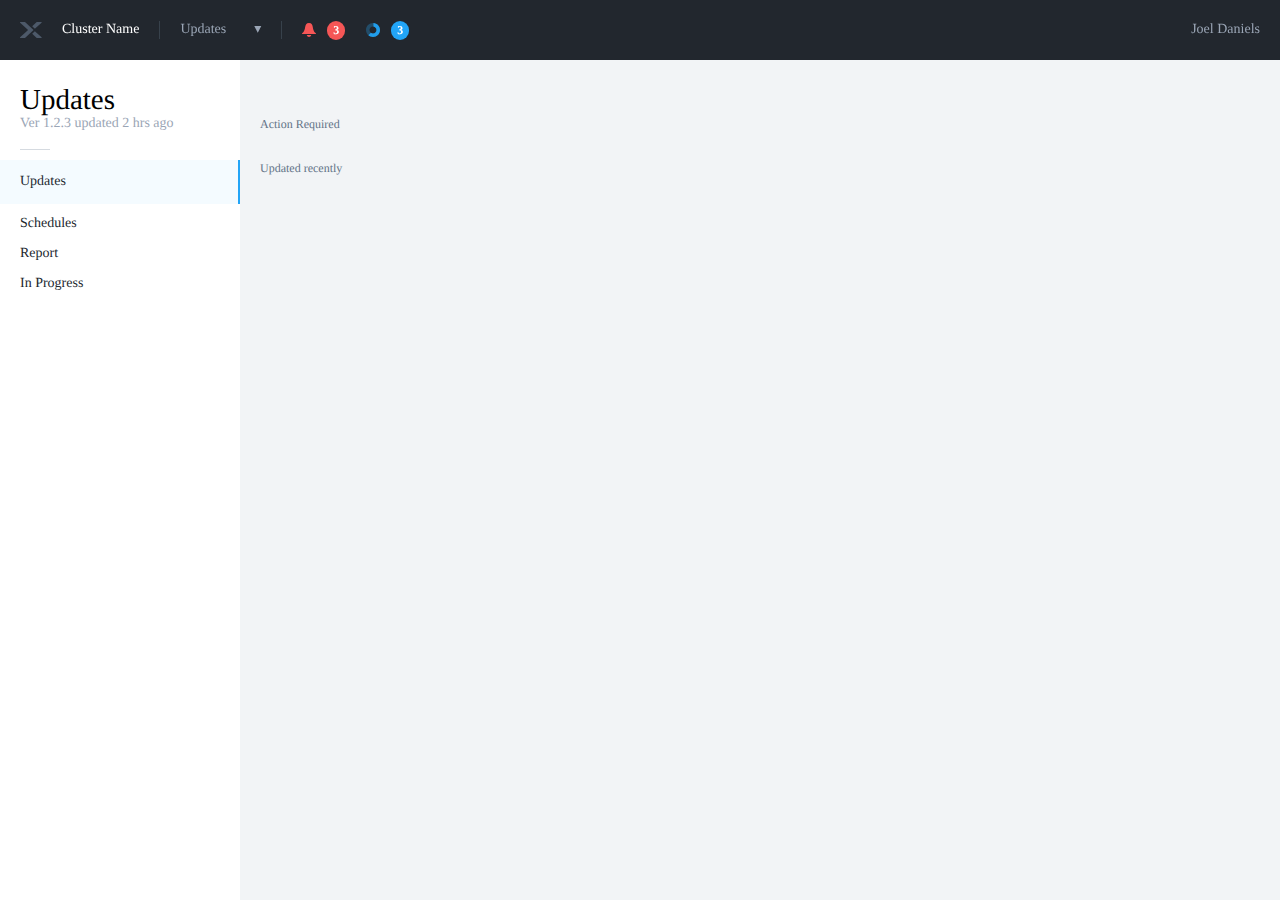
<file: index.html>
<!DOCTYPE html>
<html lang="en">
<head>
  <meta charset="UTF-8">
  <meta name="viewport" content="width=device-width, initial-scale=1.0">
  <meta http-equiv="X-UA-Compatible" content="ie=edge">
  <link rel="stylesheet" href="https://john00123.github.io/ntnx-tile/font/font.css" type="text/css" charset="utf-8"/>
  <link rel="stylesheet" href="css/style.css">
  <title>Image Upload Flow</title>
</head>
<body>
<header>

  <div class='left'>
    <svg viewBox="0 0 22 16" version="1.1" xmlns="http://www.w3.org/2000/svg" xmlns:xlink="http://www.w3.org/1999/xlink" class="logo">
      <path d="M4.99257281,15.9015351 C4.92949886,15.9623628 4.84534021,16 4.75289183,16 L0.354655764,16 C0.158766122,16 0,15.8321534 0,15.625339 C0,15.5221219 0.0396464777,15.4285993 0.103801687,15.3611185 L7.81107695,8.28609005 C7.88838758,8.21746873 7.93740504,8.11463181 7.93740504,7.99962933 C7.93740504,7.89089972 7.89343349,7.79319513 7.82351152,7.72495399 L0.12560725,0.660000166 C0.0486570408,0.591378854 0,0.489112188 0,0.374489884 C0,0.167865599 0.158766122,1.90086739e-05 0.354655764,1.90086739e-05 L4.75289183,1.90086739e-05 C4.84570063,1.90086739e-05 4.93021971,0.0374660962 4.99329365,0.0988641129 L13.2905806,7.71716044 C13.3657287,7.78559166 13.4131242,7.88652772 13.4131242,7.99962933 C13.4131242,8.11292103 13.3655485,8.21461743 13.2900399,8.28342883 L4.99257281,15.9015351 Z M16.7182889,15.8922969 L12.4510664,11.9744191 C12.3733954,11.9052275 12.3243779,11.8025807 12.3243779,11.6873881 C12.3243779,11.590634 12.3593389,11.5024337 12.4164659,11.4359033 L14.6127005,9.41946322 C14.6775766,9.34437896 14.7712864,9.29704736 14.8754485,9.29704736 C14.9734835,9.29704736 15.0619672,9.33886644 15.1263026,9.40615715 L21.574622,15.3275492 C21.6595015,15.3959804 21.7142857,15.5039496 21.7142857,15.6254151 C21.7142857,15.8320394 21.5555196,15.9998859 21.35963,15.9998859 L16.9669804,15.9998859 C16.870207,15.9998859 16.7822639,15.9588272 16.7182889,15.8922969 Z M16.7182889,0.107399008 C16.7822639,0.0410587356 16.870207,0 16.9669804,0 L21.35963,0 C21.5555196,0 21.7142857,0.16784659 21.7142857,0.374470876 C21.7142857,0.495936302 21.6595015,0.603715483 21.574622,0.672146709 L15.1263026,6.59353871 C15.0619672,6.66101951 14.9734835,6.70283859 14.8754485,6.70283859 C14.7712864,6.70283859 14.6775766,6.65569708 14.6127005,6.58042273 L12.4164659,4.5639826 C12.3593389,4.49745224 12.3243779,4.409252 12.3243779,4.31249785 C12.3243779,4.19749537 12.3733954,4.09465844 12.4510664,4.02565696 L16.7182889,0.107399008 Z"></path>
    </svg>

    <h3> Cluster Name </h3>
    <h4> Updates &nbsp;&nbsp;&nbsp;&nbsp;&nbsp;&nbsp;&nbsp;▾</h4>

    <div class="icon bell"></div>
    <div class="icon task"></div>

  </div>
  <div class="status">

    <h6> Joel Daniels</h6>

  </div>

</header>
<article>
  <aside>
    <h1>Updates</h1>
    <span> Ver 1.2.3 updated 2 hrs ago</span>

    <div class="small-sep"></div>
    <a href='./index.html' class='active'> Updates </a>
    <p> Schedules</p>
    <p> Report</p>
    <a href='./progress.html'> In Progress </a>
    </div>
  </aside>

  <div class='container'>

    <div class='button-group'></div>

    <h4 data-type='section-title'>Action Required<data class='selected-text'></data></h4>
    <div class='section' data-type='available'>

    </div>
    <h4 data-type='section-title'>Updated recently </h4>
    <div class='section' data-type='updated'>

    </div>
  </div>

</article>
<script src="https://code.jquery.com/jquery-3.2.1.min.js"   integrity="sha256-hwg4gsxgFZhOsEEamdOYGBf13FyQuiTwlAQgxVSNgt4="   crossorigin="anonymous"></script>
<script src="js/cards.js" charset="utf-8"></script>
<script src="js/popup.js" charset="utf-8"></script>
<script src="js/script.js" charset="utf-8"></script>

</body>
</html>
</file>
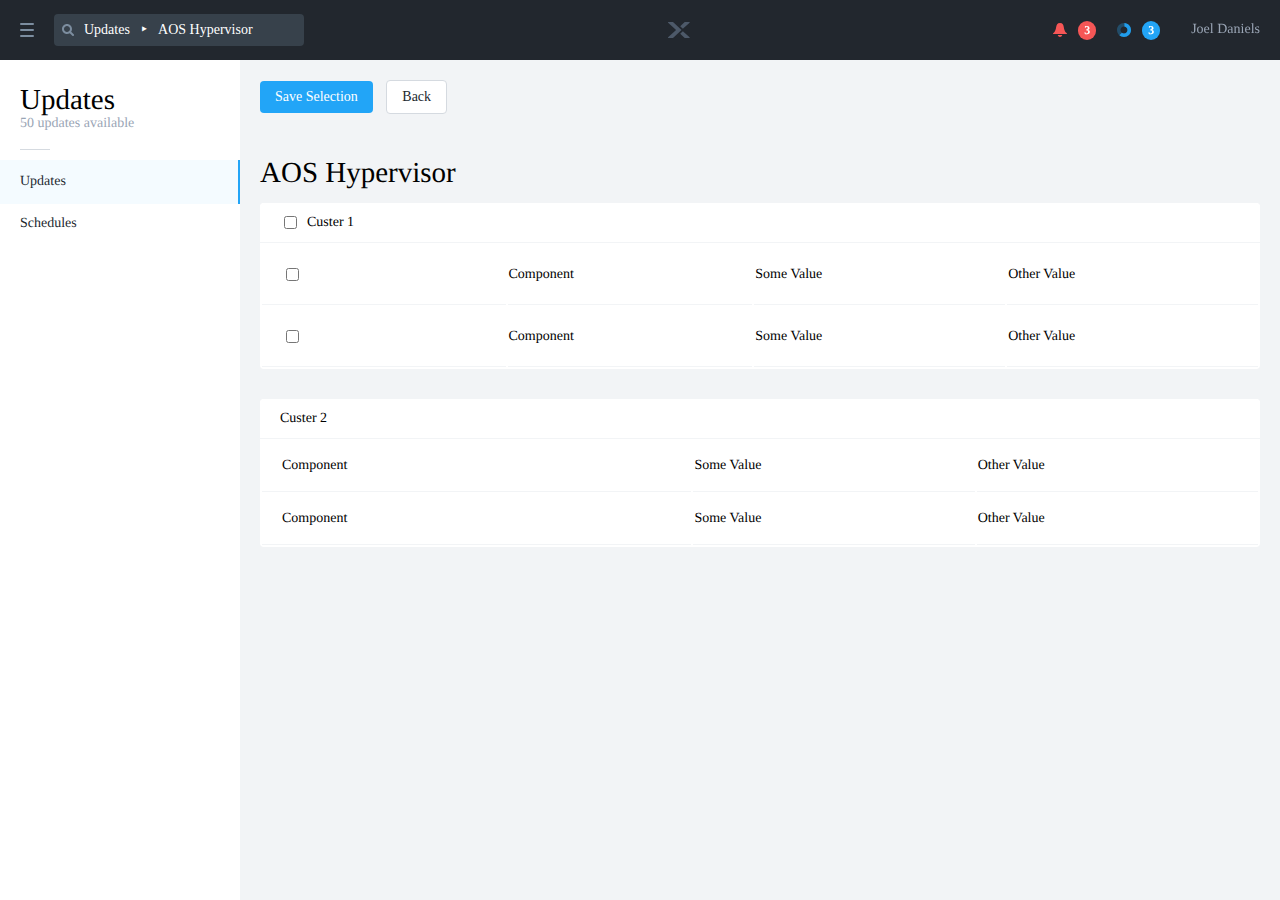
<file: detail.html>
<!DOCTYPE html>
<html lang="en">
<head>
  <meta charset="UTF-8">
  <meta name="viewport" content="width=device-width, initial-scale=1.0">
  <meta http-equiv="X-UA-Compatible" content="ie=edge">
  <link rel="stylesheet" href="https://john00123.github.io/ntnx-tile/font/font.css" type="text/css" charset="utf-8"/>
  <link rel="stylesheet" href="css/style.css">
  <title>Hypervisor Updates</title>
</head>
<body>
<header>
  <div class='searchnav'>
    <div class="hamburger-icon">
      <div class="icon-line"></div>
      <div class="icon-line"></div>
      <div class="icon-line"></div>
    </div>
    <input
    placeholder="Updates   ‣   AOS Hypervisor"
    class="search-bar"/>
  </div>

  <svg viewBox="0 0 22 16" version="1.1" xmlns="http://www.w3.org/2000/svg" xmlns:xlink="http://www.w3.org/1999/xlink" class="logo">
    <path d="M4.99257281,15.9015351 C4.92949886,15.9623628 4.84534021,16 4.75289183,16 L0.354655764,16 C0.158766122,16 0,15.8321534 0,15.625339 C0,15.5221219 0.0396464777,15.4285993 0.103801687,15.3611185 L7.81107695,8.28609005 C7.88838758,8.21746873 7.93740504,8.11463181 7.93740504,7.99962933 C7.93740504,7.89089972 7.89343349,7.79319513 7.82351152,7.72495399 L0.12560725,0.660000166 C0.0486570408,0.591378854 0,0.489112188 0,0.374489884 C0,0.167865599 0.158766122,1.90086739e-05 0.354655764,1.90086739e-05 L4.75289183,1.90086739e-05 C4.84570063,1.90086739e-05 4.93021971,0.0374660962 4.99329365,0.0988641129 L13.2905806,7.71716044 C13.3657287,7.78559166 13.4131242,7.88652772 13.4131242,7.99962933 C13.4131242,8.11292103 13.3655485,8.21461743 13.2900399,8.28342883 L4.99257281,15.9015351 Z M16.7182889,15.8922969 L12.4510664,11.9744191 C12.3733954,11.9052275 12.3243779,11.8025807 12.3243779,11.6873881 C12.3243779,11.590634 12.3593389,11.5024337 12.4164659,11.4359033 L14.6127005,9.41946322 C14.6775766,9.34437896 14.7712864,9.29704736 14.8754485,9.29704736 C14.9734835,9.29704736 15.0619672,9.33886644 15.1263026,9.40615715 L21.574622,15.3275492 C21.6595015,15.3959804 21.7142857,15.5039496 21.7142857,15.6254151 C21.7142857,15.8320394 21.5555196,15.9998859 21.35963,15.9998859 L16.9669804,15.9998859 C16.870207,15.9998859 16.7822639,15.9588272 16.7182889,15.8922969 Z M16.7182889,0.107399008 C16.7822639,0.0410587356 16.870207,0 16.9669804,0 L21.35963,0 C21.5555196,0 21.7142857,0.16784659 21.7142857,0.374470876 C21.7142857,0.495936302 21.6595015,0.603715483 21.574622,0.672146709 L15.1263026,6.59353871 C15.0619672,6.66101951 14.9734835,6.70283859 14.8754485,6.70283859 C14.7712864,6.70283859 14.6775766,6.65569708 14.6127005,6.58042273 L12.4164659,4.5639826 C12.3593389,4.49745224 12.3243779,4.409252 12.3243779,4.31249785 C12.3243779,4.19749537 12.3733954,4.09465844 12.4510664,4.02565696 L16.7182889,0.107399008 Z"></path>
  </svg>

  <div class="status">
    <div class="icon bell"></div>
    <div class="icon task"></div>
    <h6> Joel Daniels</h6>
  </div>

</header>
<article>
  <aside>
    <h1>Updates</h1>
    <span> 50 updates available </span>
    <div class="small-sep"></div>
    <p class='active'> Updates </p>
    <p> Schedules</p>

    </div>
  </aside>
  <div class='container fw'>
    <div class="btn-group">
      <button class='primary'>Save Selection</button>
      <button class='secondary'>Back</button>
    </div>

    <h1>AOS Hypervisor</h1>

    <div class='table-container'><table>
      <div class='card-header' style='justify-content:flex-start'><input type='checkbox'/><p>Custer 1</p></div>
      <tr>
        <td><input type='checkbox'/></td>
        <td>Component</td>
        <td>Some Value</td>
        <td>Other Value</td>
      </tr>

      <tr>
        <td><input type='checkbox'/></td>
        <td>Component</td>
        <td>Some Value</td>
        <td>Other Value</td>
      </tr>
    </table></div>


    <div class='table-container'><table>
      <div class='card-header'><p>Custer 2</p></div>
      <tr>
        <td>Component</td>
        <td>Some Value</td>
        <td>Other Value</td>
      </tr>
      <tr>
        <td>Component</td>
        <td>Some Value</td>
        <td>Other Value</td>
      </tr>
    </table></div>

  </div>

</article>
<script src="https://code.jquery.com/jquery-3.2.1.min.js"   integrity="sha256-hwg4gsxgFZhOsEEamdOYGBf13FyQuiTwlAQgxVSNgt4="   crossorigin="anonymous"></script>
<script src="js/cards.js" charset="utf-8"></script>
<script src="js/script.js" charset="utf-8"></script>

</body>
</html>
</file>
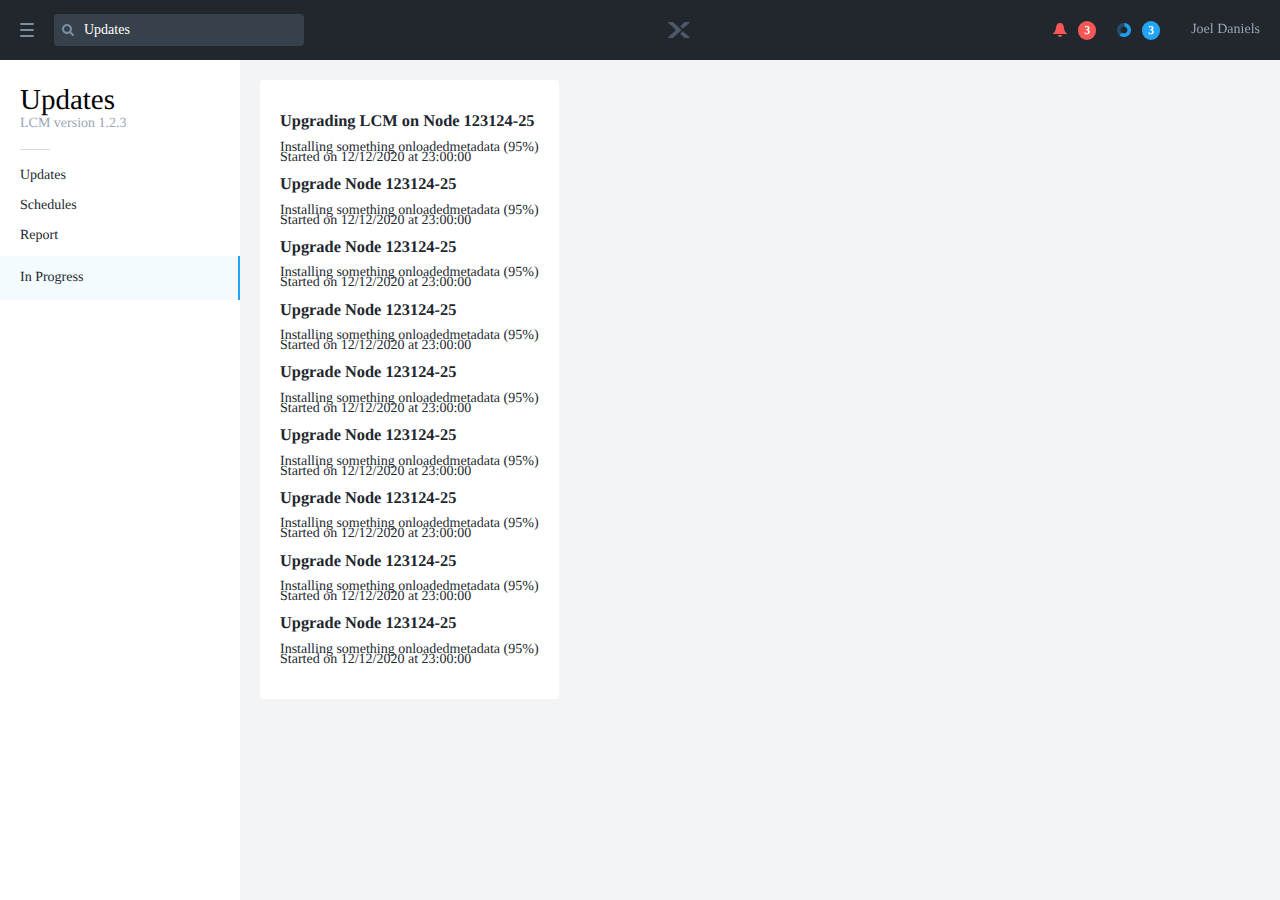
<file: progress.html>
<!DOCTYPE html>
<html lang="en">
<head>
  <meta charset="UTF-8">
  <meta name="viewport" content="width=device-width, initial-scale=1.0">
  <meta http-equiv="X-UA-Compatible" content="ie=edge">
  <link rel="stylesheet" href="https://john00123.github.io/ntnx-tile/font/font.css" type="text/css" charset="utf-8"/>
  <link rel="stylesheet" href="css/style.css">
  <title>1 Click Update</title>
</head>
<body style="overflow:hidden">
<header>
  <div class='searchnav'>
    <div class="hamburger-icon">
      <div class="icon-line"></div>
      <div class="icon-line"></div>
      <div class="icon-line"></div>
    </div>
    <input
    placeholder="Updates"
    class="search-bar"/>
  </div>

  <svg viewBox="0 0 22 16" version="1.1" xmlns="http://www.w3.org/2000/svg" xmlns:xlink="http://www.w3.org/1999/xlink" class="logo">
    <path d="M4.99257281,15.9015351 C4.92949886,15.9623628 4.84534021,16 4.75289183,16 L0.354655764,16 C0.158766122,16 0,15.8321534 0,15.625339 C0,15.5221219 0.0396464777,15.4285993 0.103801687,15.3611185 L7.81107695,8.28609005 C7.88838758,8.21746873 7.93740504,8.11463181 7.93740504,7.99962933 C7.93740504,7.89089972 7.89343349,7.79319513 7.82351152,7.72495399 L0.12560725,0.660000166 C0.0486570408,0.591378854 0,0.489112188 0,0.374489884 C0,0.167865599 0.158766122,1.90086739e-05 0.354655764,1.90086739e-05 L4.75289183,1.90086739e-05 C4.84570063,1.90086739e-05 4.93021971,0.0374660962 4.99329365,0.0988641129 L13.2905806,7.71716044 C13.3657287,7.78559166 13.4131242,7.88652772 13.4131242,7.99962933 C13.4131242,8.11292103 13.3655485,8.21461743 13.2900399,8.28342883 L4.99257281,15.9015351 Z M16.7182889,15.8922969 L12.4510664,11.9744191 C12.3733954,11.9052275 12.3243779,11.8025807 12.3243779,11.6873881 C12.3243779,11.590634 12.3593389,11.5024337 12.4164659,11.4359033 L14.6127005,9.41946322 C14.6775766,9.34437896 14.7712864,9.29704736 14.8754485,9.29704736 C14.9734835,9.29704736 15.0619672,9.33886644 15.1263026,9.40615715 L21.574622,15.3275492 C21.6595015,15.3959804 21.7142857,15.5039496 21.7142857,15.6254151 C21.7142857,15.8320394 21.5555196,15.9998859 21.35963,15.9998859 L16.9669804,15.9998859 C16.870207,15.9998859 16.7822639,15.9588272 16.7182889,15.8922969 Z M16.7182889,0.107399008 C16.7822639,0.0410587356 16.870207,0 16.9669804,0 L21.35963,0 C21.5555196,0 21.7142857,0.16784659 21.7142857,0.374470876 C21.7142857,0.495936302 21.6595015,0.603715483 21.574622,0.672146709 L15.1263026,6.59353871 C15.0619672,6.66101951 14.9734835,6.70283859 14.8754485,6.70283859 C14.7712864,6.70283859 14.6775766,6.65569708 14.6127005,6.58042273 L12.4164659,4.5639826 C12.3593389,4.49745224 12.3243779,4.409252 12.3243779,4.31249785 C12.3243779,4.19749537 12.3733954,4.09465844 12.4510664,4.02565696 L16.7182889,0.107399008 Z"></path>
  </svg>

  <div class="status">
    <div class="icon bell"></div>
    <div class="icon task"></div>
    <h6> Joel Daniels</h6>
  </div>

</header>
<article>
  <aside>
    <h1>Updates</h1>
    <span> LCM version 1.2.3 </span>
    <div class="small-sep"></div>
    <a href='./index.html' style="margin-top:16px;"> Updates </a>
    <p> Schedules</p>
    <p> Report</p>
    <a href='./progress.html' class='active'> In Progress </a>
    </div>
  </aside>
  <div class='container log2' style='width:100%; height:100%'>
    <div class='card-body log' style='border-radius:4px;'>
      <div class='section2'>
        <div class="step">
          <h3>Upgrading LCM on Node 123124-25</h3>
          <p>Installing something onloadedmetadata (95%)<br>
          <span>Started on 12/12/2020 at 23:00:00</span></p>
        </div>

        <div class="step">
          <h3>Upgrade Node 123124-25</h3>
          <p>Installing something onloadedmetadata (95%)<br>
          <span>Started on 12/12/2020 at 23:00:00</span></p>
        </div>

        <div class="step">
          <h3>Upgrade Node 123124-25</h3>
          <p>Installing something onloadedmetadata (95%)<br>
          <span>Started on 12/12/2020 at 23:00:00</span></p>
        </div>
        <div class="step">
          <h3>Upgrade Node 123124-25</h3>
          <p>Installing something onloadedmetadata (95%)<br>
          <span>Started on 12/12/2020 at 23:00:00</span></p>
        </div>

        <div class="step">
          <h3>Upgrade Node 123124-25</h3>
          <p>Installing something onloadedmetadata (95%)<br>
          <span>Started on 12/12/2020 at 23:00:00</span></p>
        </div>

        <div class="step">
          <h3>Upgrade Node 123124-25</h3>
          <p>Installing something onloadedmetadata (95%)<br>
          <span>Started on 12/12/2020 at 23:00:00</span></p>
        </div>
        <div class="step">
          <h3>Upgrade Node 123124-25</h3>
          <p>Installing something onloadedmetadata (95%)<br>
          <span>Started on 12/12/2020 at 23:00:00</span></p>
        </div>

        <div class="step">
          <h3>Upgrade Node 123124-25</h3>
          <p>Installing something onloadedmetadata (95%)<br>
          <span>Started on 12/12/2020 at 23:00:00</span></p>
        </div>

        <div class="step">
          <h3>Upgrade Node 123124-25</h3>
          <p>Installing something onloadedmetadata (95%)<br>
          <span>Started on 12/12/2020 at 23:00:00</span></p>
        </div>
      </div>
    </div>

  </div>

</article>
<script src="https://code.jquery.com/jquery-3.2.1.min.js"   integrity="sha256-hwg4gsxgFZhOsEEamdOYGBf13FyQuiTwlAQgxVSNgt4="   crossorigin="anonymous"></script>
<script src="js/cards.js" charset="utf-8"></script>
<script src="js/popup.js" charset="utf-8"></script>
<script src="js/script.js" charset="utf-8"></script>

</body>
</html>
</file>
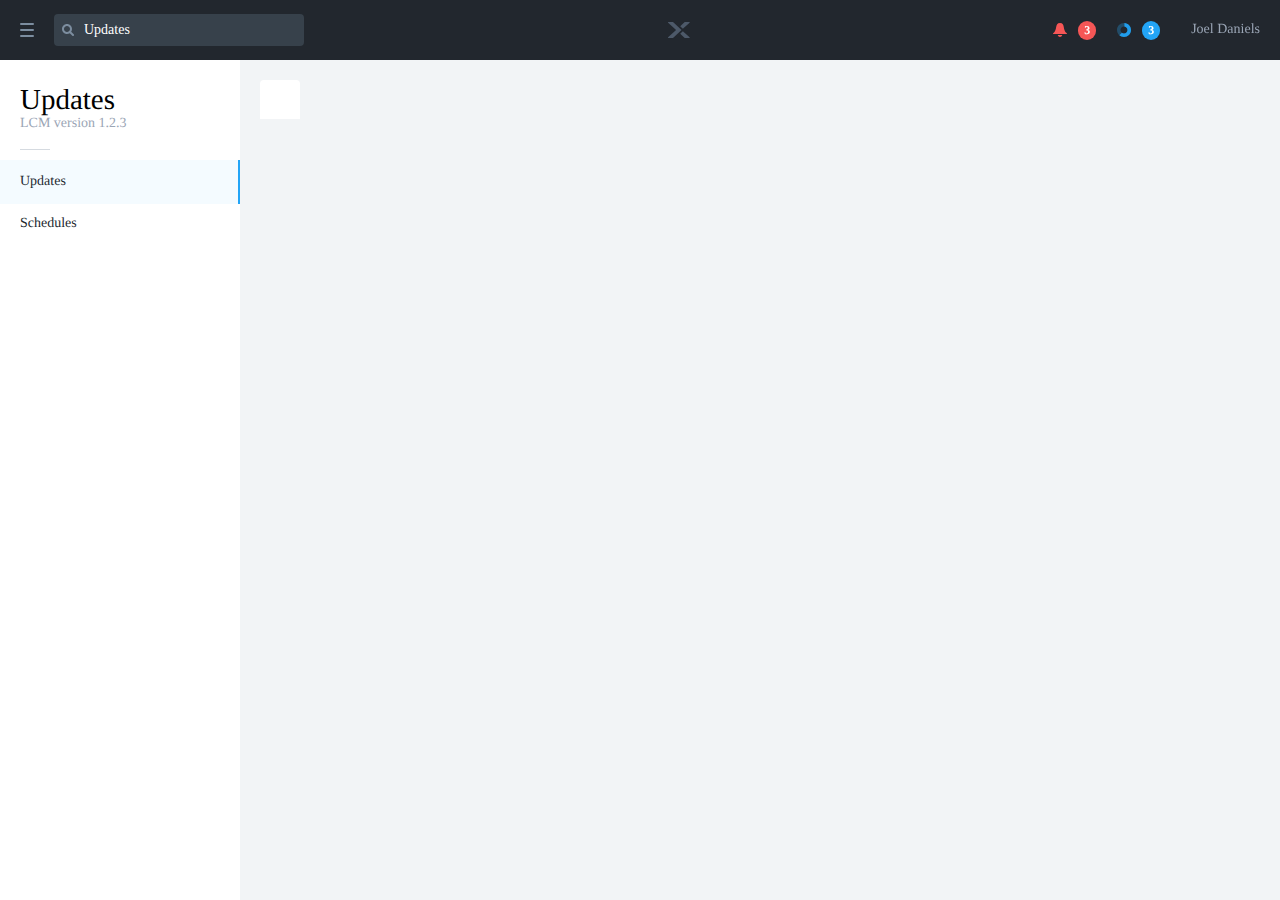
<file: widget.html>
<!DOCTYPE html>
<html lang="en">
<head>
  <meta charset="UTF-8">
  <meta name="viewport" content="width=device-width, initial-scale=1.0">
  <meta http-equiv="X-UA-Compatible" content="ie=edge">
  <link rel="stylesheet" href="https://john00123.github.io/ntnx-tile/font/font.css" type="text/css" charset="utf-8"/>
  <link rel="stylesheet" href="css/style.css">
  <title>1 Click Update</title>
</head>
<body>
<header>
  <div class='searchnav'>
    <div class="hamburger-icon">
      <div class="icon-line"></div>
      <div class="icon-line"></div>
      <div class="icon-line"></div>
    </div>
    <input
    placeholder="Updates"
    class="search-bar"/>
  </div>

  <svg viewBox="0 0 22 16" version="1.1" xmlns="http://www.w3.org/2000/svg" xmlns:xlink="http://www.w3.org/1999/xlink" class="logo">
    <path d="M4.99257281,15.9015351 C4.92949886,15.9623628 4.84534021,16 4.75289183,16 L0.354655764,16 C0.158766122,16 0,15.8321534 0,15.625339 C0,15.5221219 0.0396464777,15.4285993 0.103801687,15.3611185 L7.81107695,8.28609005 C7.88838758,8.21746873 7.93740504,8.11463181 7.93740504,7.99962933 C7.93740504,7.89089972 7.89343349,7.79319513 7.82351152,7.72495399 L0.12560725,0.660000166 C0.0486570408,0.591378854 0,0.489112188 0,0.374489884 C0,0.167865599 0.158766122,1.90086739e-05 0.354655764,1.90086739e-05 L4.75289183,1.90086739e-05 C4.84570063,1.90086739e-05 4.93021971,0.0374660962 4.99329365,0.0988641129 L13.2905806,7.71716044 C13.3657287,7.78559166 13.4131242,7.88652772 13.4131242,7.99962933 C13.4131242,8.11292103 13.3655485,8.21461743 13.2900399,8.28342883 L4.99257281,15.9015351 Z M16.7182889,15.8922969 L12.4510664,11.9744191 C12.3733954,11.9052275 12.3243779,11.8025807 12.3243779,11.6873881 C12.3243779,11.590634 12.3593389,11.5024337 12.4164659,11.4359033 L14.6127005,9.41946322 C14.6775766,9.34437896 14.7712864,9.29704736 14.8754485,9.29704736 C14.9734835,9.29704736 15.0619672,9.33886644 15.1263026,9.40615715 L21.574622,15.3275492 C21.6595015,15.3959804 21.7142857,15.5039496 21.7142857,15.6254151 C21.7142857,15.8320394 21.5555196,15.9998859 21.35963,15.9998859 L16.9669804,15.9998859 C16.870207,15.9998859 16.7822639,15.9588272 16.7182889,15.8922969 Z M16.7182889,0.107399008 C16.7822639,0.0410587356 16.870207,0 16.9669804,0 L21.35963,0 C21.5555196,0 21.7142857,0.16784659 21.7142857,0.374470876 C21.7142857,0.495936302 21.6595015,0.603715483 21.574622,0.672146709 L15.1263026,6.59353871 C15.0619672,6.66101951 14.9734835,6.70283859 14.8754485,6.70283859 C14.7712864,6.70283859 14.6775766,6.65569708 14.6127005,6.58042273 L12.4164659,4.5639826 C12.3593389,4.49745224 12.3243779,4.409252 12.3243779,4.31249785 C12.3243779,4.19749537 12.3733954,4.09465844 12.4510664,4.02565696 L16.7182889,0.107399008 Z"></path>
  </svg>

  <div class="status">
    <div class="icon bell"></div>
    <div class="icon task"></div>
    <h6> Joel Daniels</h6>
  </div>

</header>
<article>
  <aside>
    <h1>Updates</h1>
    <span> LCM version 1.2.3 </span>
    <div class="small-sep"></div>
    <p class='active'> Updates </p>
    <p> Schedules</p>

    </div>
  </aside>
  <div class='container'>
    <!-- <div class="banner error-ban" style='margin:-20px -20px 30px -20px; width:calc(100% + 40px);'>
      An update on LCM is required, to enable other devices to be updated update LCM module first.
    </div> -->
    <div class='card-header'></div>

  </div>

</article>
<script src="https://code.jquery.com/jquery-3.2.1.min.js"   integrity="sha256-hwg4gsxgFZhOsEEamdOYGBf13FyQuiTwlAQgxVSNgt4="   crossorigin="anonymous"></script>
<script src="js/cards.js" charset="utf-8"></script>


</body>
</html>
</file>
<file: css/style.css>
html, body, article {
  display: flex;
  align-items: stretch;
  justify-content: strecth;
  flex-direction: column;
  margin: 0;
}

html {
  font: 400 14px/10px "nutanix_soft", san-serif;
  text-rendering: optimizeSpeed;
  text-rendering: optimizeLegibility;
  text-rendering: geometricPrecision;
  -webkit-font-smoothing: antialiased;
  background-color: -color-3;
}

body {
  display: flex;
  align-items: stretch;
  justify-content: flex-start;
  flex-direction: column;
  background-color: #F2F4F6;
}

header {
  background-color: #22272E;
  height: 60px;
  width: 100%;
  box-sizing: border-box;
  padding: 20px;
  position: fixed;
  z-index: 20;
  display: flex;
  align-items: center;
  justify-content: space-between;
  flex-direction: row;
}

header svg {
  height: 16px;
  width: 22px;
  box-sizing: border-box;
  fill: #4D5969;
}

aside {
  position: fixed;
  background-color: white;
  height: auto;
  width: 240px;
  box-sizing: border-box;
  min-height: 100vh;
  display: flex;
  flex-shrink: 0;
  flex-flow: column;
  padding: 0 20px;
}

aside h1 {
  margin-top: 40px;
  line-height: 0;
  text-align: left;
}

aside span {
  font: 400 14px/10px "nutanix_soft", san-serif;
  color: #9AA5B5;
  margin-top: 0;
}

aside p, aside a {
  line-height: 20px;
  font-weight: 500;
  margin: 0;
  color: #22272E;
  margin-top: 10px;
  position: relative;
}

aside a:hover {
  color: #22A5F7;
  text-decoration: none;
}

hr {
  height: 1px;
  border: none;
  background-color: #F2F4F6;
  margin-bottom: 20px;
}

summary {
  outline: none;
  color: #22A5F7;
  font: 400 14px/10px "nutanix_soft", san-serif;
  text-decoration: none;
  color: #22272E;
  width: 100%;
}

summary:hover {
  cursor: pointer;
  text-decoration: underline;
}

details summary::-webkit-details-marker {
  font-size: 80%;
  color: #D5DAE0;
}

details {
  background-color: #F2F4F6;
  border-radius: 4px;
  padding: 15px;
  box-sizing: border-box;
  margin-bottom: 20px;
}

.left {
  display: flex;
  align-items: center;
  justify-content: flex-start;
  flex-direction: row;
}

.left h3 {
  color: white;
  font-size: 14px;
  font-weight: 500;
  padding: 4px 20px;
  border-right: 1px solid #37414B;
}

.left h4 {
  color: white;
  font-size: 14px;
  font-weight: 500;
  padding: 5px 20px;
  color: #9AA5B5;
  margin: 0;
  border-right: 1px solid #37414B;
}

.no-active {
  margin: 10px -20px 0 -20px;
  padding: 6px 20px;
}

.active {
  margin: 10px -20px 0 -20px;
  padding: 12px 20px;
  background-color: #f4fbff;
}

.active::after {
  content: '';
  position: absolute;
  height: 100%;
  width: 2px;
  box-sizing: border-box;
  background-color: #22A5F7;
  top: 0;
  right: 0;
}

.small-sep {
  width: 30px;
  border-bottom: 1px solid #D5DAE0;
  margin: 20px 0 0px 0;
}

.available .card-header, .available .card-body {
  background-color: #F2F4F6;
  border: 1px dashed rgba(0, 0, 0, 0.2);
}

.available .card-header {
  border-bottom: none;
}

article {
  margin-top: 60px;
  display: flex;
  align-items: stretch;
  justify-content: flex-start;
  flex-direction: row;
  flex-grow: 1;
}

h1 {
  font: 200 29px/20px "nutanix_soft", san-serif;
}

.searchnav {
  display: flex;
  align-items: center;
  justify-content: center;
  flex-direction: row;
}

.searchnav > * {
  margin-right: 20px;
  position: relative;
}

.searchnav::before {
  content: "";
  height: 12px;
  width: 12px;
  box-sizing: border-box;
  position: absolute;
  background: url("../img/search-icon.svg");
  top: 24px;
  left: 62px;
  z-index: 10;
}

.search-bar {
  height: 32px;
  width: 250px;
  box-sizing: border-box;
  position: relative;
  outline: none;
  background-color: #37414B;
  padding: 8px 8px 8px 30px;
  border: none;
  border-radius: 4px;
  font: 400 14px/22px "nutanix_soft", san-serif;
  font-weight: 500;
  color: white;
}

.search-bar::placeholder {
  color: white;
}

.hamburger-icon {
  height: 14px;
  width: 14px;
  box-sizing: border-box;
  display: flex;
  align-items: center;
  justify-content: space-between;
  flex-direction: column;
}

.hamburger-icon .icon-line {
  height: 2px;
  width: 100%;
  box-sizing: border-box;
  display: block;
  background-color: #7C8D9F;
  border-radius: 1px;
}

.icon {
  height: 14px;
  width: 14px;
  box-sizing: border-box;
  margin-right: 50px;
  position: relative;
}

.icon::after {
  content: '3';
  position: absolute;
  padding: 5px 6px;
  left: 25px;
  top: -2px;
  font-size: 12px;
  line-height: 7pt;
  display: block;
  font-weight: 600;
  color: white;
  border-radius: 4pc;
}

.bell {
  margin-left: 20px;
  background: url("../img/bell.svg");
}

.bell::after {
  background-color: #F55656;
}

.task {
  background: url("../img/task.svg");
}

.task::after {
  background-color: #22A5F7;
}

.status {
  display: flex;
  align-items: center;
  justify-content: flex-end;
  flex-direction: row;
}

.status h6 {
  margin-left: 10px;
  font: 400 14px/22px "nutanix_soft", san-serif;
  color: #9AA5B5;
  font-weight: 500;
}

.primary {
  margin: 0;
  border-radius: 4px;
  padding: 11px 15px;
  color: #FFFFFF;
  font: 500 14px/10px "nutanix_soft", san-serif;
  border: none;
  text-decoration: none;
  background-color: #22A5F7;
  outline: none;
}

.primary:hover {
  color: #FFFFFF;
  cursor: pointer;
  background-color: #1f88de;
}

.primary:active {
  color: #FFFFFF;
  background-color: #1b6dc6;
}

.primary span {
  height: 10px;
  display: block;
  font-weight: 500;
  line-height: 9pt;
}

.primary-alt {
  margin: 0;
  border-radius: 4px;
  padding: 11px 15px;
  color: #FFFFFF;
  font: 500 14px/10px "nutanix_soft", san-serif;
  border: none;
  text-decoration: none;
  background-color: #22A5F7;
  outline: none;
  display: inline-flex;
  position: relative;
  border-radius: 4px 0px 0px 4px;
  font-weight: 500;
}

.primary-alt:hover {
  color: #FFFFFF;
  cursor: pointer;
  background-color: #1f88de;
}

.primary-alt:active {
  color: #FFFFFF;
  background-color: #1b6dc6;
}

.primary-alt span {
  height: 10px;
  display: block;
  font-weight: 500;
  line-height: 9pt;
}

.secondary {
  background-color: #FFFFFF;
  border: 1px solid #D5DAE0;
  border-radius: 4px;
  padding: 11px 15px;
  font: 500 14px/10px "nutanix_soft", san-serif;
  color: #22272E;
  text-decoration: none;
  margin: 0;
  outline: none;
}

.secondary:hover {
  color: #22A5F7;
  cursor: pointer;
}

.secondary:active {
  color: #91d2fb;
}

.secondary-alt {
  background-color: #FFFFFF;
  border: 1px solid #D5DAE0;
  border-radius: 4px;
  padding: 11px 15px;
  font: 500 14px/10px "nutanix_soft", san-serif;
  color: #22272E;
  text-decoration: none;
  margin: 0;
  outline: none;
  transition: box-shadow 0.6s cubic-bezier(0.165, 0.84, 0.44, 1);
  border: none;
  font-weight: 500;
}

.secondary-alt:hover {
  color: #22A5F7;
  cursor: pointer;
}

.secondary-alt:active {
  color: #91d2fb;
}

.secondary-alt:hover {
  box-shadow: 0 9px 9px 0 rgba(0, 0, 0, 0.02), 0 3px 3px 0 rgba(0, 0, 0, 0.02), 0 1px 1px 0 rgba(0, 0, 0, 0.02);
}

.button-group, .btn-group {
  display: flex;
  align-items: center;
  justify-content: flex-start;
  flex-direction: row;
  width: 100%;
  display: block;
  padding-bottom: 10px;
}

.button-group > *, .btn-group > * {
  margin-right: 10px;
}

.btn-group {
  justify-content: space-between;
}

.multi-primary {
  display: flex;
  align-items: center;
  justify-content: flex-start;
  flex-direction: row;
  display: inline-flex;
  height: 32px;
}

.arrow {
  margin: 0;
  border-radius: 4px;
  padding: 11px 15px;
  color: #FFFFFF;
  font: 500 14px/10px "nutanix_soft", san-serif;
  border: none;
  text-decoration: none;
  background-color: #22A5F7;
  outline: none;
  border-radius: 0px 4px 4px 0px;
  display: inline-block;
  position: relative;
  height: 32px;
  width: 8px;
  box-sizing: border-box;
  border-left: 1px solid #59bcf9;
  padding-right: 16px;
  top: 0;
  right: 0;
}

.arrow:hover {
  color: #FFFFFF;
  cursor: pointer;
  background-color: #1f88de;
}

.arrow:active {
  color: #FFFFFF;
  background-color: #1b6dc6;
}

.arrow span {
  height: 10px;
  display: block;
  font-weight: 500;
  line-height: 9pt;
}

.arrow::before, .arrow::after {
  height: 4.5px;
  width: 1.5px;
  box-sizing: border-box;
  transition: transform 0.6s cubic-bezier(0.165, 0.84, 0.44, 1);
  content: '';
  transform-origin: bottom;
  display: block;
  position: absolute;
  top: 13px;
  right: 15px;
  border-radius: 3px;
  z-index: 3;
  background-color: #FFFFFF;
}

.arrow::before {
  transform: translateX(-0.25px) rotate(45deg);
}

.arrow::after {
  transform: translateX(0.25px) rotate(-45deg);
}

.container {
  display: flex;
  align-items: flex-start;
  justify-content: flex-start;
  flex-direction: column;
  padding: 20px;
  margin-left: 240px;
}

.container > * {
  margin-bottom: 20px;
}

.section {
  display: flex;
  align-items: flex-start;
  justify-content: flex-start;
  flex-direction: row;
  flex-wrap: wrap;
  width: calc(100% + 20px);
  margin-bottom: 20px;
}

.row {
  display: flex;
  align-items: center;
  justify-content: flex-start;
  flex-direction: row;
  width: 100%;
}

.clear {
  font-size: 12px;
  line-height: 8px;
}

[data-type='section-title'] {
  font: 400 12px/8px "nutanix_soft", san-serif;
  color: #627386;
}

[data-type='section-title']:first-of-type {
  margin-top: 10px;
}

[data-size='fw'] {
  width: 100%;
}

label {
  font: 400 12px/8px "nutanix_soft", san-serif;
  color: #627386;
}

.error-input {
  border: 1px solid #F55656;
}

input[type='text'], input[type='date'], input[type='number'] {
  height: 32px;
  width: 100%;
  box-sizing: border-box;
  border-radius: 4px;
  border: none;
  outline: none;
  margin-top: 10px;
  padding: 8px 10px;
  transition: border-color 0.6s cubic-bezier(0.165, 0.84, 0.44, 1);
  border: 1px solid transparent;
  font: 400 14px/22px "nutanix_soft", san-serif;
}

input[type='text']:focus, input[type='date']:focus, input[type='number']:focus {
  border: 1px solid #22A5F7;
}

input[type='checkbox'] {
  display: inline-flex;
  margin-right: 10px;
  pointer-events: none;
}

.card {
  width: calc(25% - 20px);
  margin-right: 20px;
  min-width: 280px;
}

.card-body {
  background-color: #FFFFFF;
  border: 1px solid #D5DAE0;
  border-radius: 4px;
  padding: 11px 15px;
  font: 500 14px/10px "nutanix_soft", san-serif;
  color: #22272E;
  text-decoration: none;
  margin: 0;
  outline: none;
  transition: box-shadow 0.6s cubic-bezier(0.165, 0.84, 0.44, 1);
  border: none;
  padding: 20px;
  margin-bottom: 20px;
  position: relative;
  border-radius: 0 0 4px 4px;
}

.card-body:hover {
  color: #22A5F7;
  cursor: pointer;
}

.card-body:active {
  color: #91d2fb;
}

.card-body:hover {
  box-shadow: 0 9px 9px 0 rgba(0, 0, 0, 0.02), 0 3px 3px 0 rgba(0, 0, 0, 0.02), 0 1px 1px 0 rgba(0, 0, 0, 0.02);
}

.card-body:hover {
  color: #22272E;
}

.card-body:not(:last-child) {
  margin-right: 20px;
}

.card-body p:first-of-type {
  margin-top: 0;
}

.red {
  color: #F55656;
}

a {
  color: #22A5F7;
  font: 400 14px/10px "nutanix_soft", san-serif;
  text-decoration: none;
}

a:hover {
  cursor: pointer;
  text-decoration: underline;
}

.card-header {
  height: 40px;
  width: 100%;
  box-sizing: border-box;
  display: flex;
  align-items: center;
  justify-content: space-between;
  flex-direction: row;
  border-radius: 4px 4px 0 0;
  padding: 15px 20px;
  border-bottom: 1px solid #F2F4F6;
  background-color: white;
}

h5 {
  display: flex;
  align-items: center;
  justify-content: flex-start;
  flex-direction: row;
  font: 400 14px/10px "nutanix_soft", san-serif;
  height: 9px;
  line-height: 9pt;
  font-weight: 500;
}

code {
  font: 400 14px/10px "nutanix_soft", san-serif;
  font-size: 12px;
  height: 20px;
  width: auto;
  box-sizing: border-box;
  background-color: #F55656;
  padding: 5px 6px;
  border-radius: 3pc;
  color: white;
  font-weight: 500;
  min-width: 20px;
  text-align: center;
}

code:hover {
  background-color: #dd4d57;
  cursor: pointer;
}

h4 {
  font: 400 12px/8px "nutanix_soft", san-serif;
  margin-top: -4px;
  color: #627386;
}

.fw {
  width: 100%;
}

.table-container {
  width: 100%;
  background-color: white;
  border-radius: 4px;
  margin-top: 0;
  margin-bottom: 30px;
}

.table-container table {
  width: 100%;
}

.table-container td {
  border-bottom: 1px solid #F2F4F6;
}

.table-container tr td:first-child {
  padding: 20px;
  border-bottom: 1px solid #F2F4F6;
}

.link {
  margin-top: 12px;
  color: #F55656;
}

.link:hover {
  cursor: pointer;
  color: #22A5F7;
}

.link:after {
  content: '';
  color: #22A5F7;
  display: inline-block;
  margin-left: 10px;
  height: 6px;
  width: 6px;
  box-sizing: border-box;
  background-color: #F55656;
  border-radius: 4pc;
  transform: rotate(180deg);
}

/* ==========================================================================
Popup
========================================================================== */
.overlay {
  height: 100%;
  width: 100%;
  box-sizing: border-box;
  display: flex;
  align-items: center;
  justify-content: center;
  flex-direction: column;
  position: absolute;
  top: 0;
  left: 0;
  right: "";
  background-color: rgba(0, 0, 0, 0.4);
  position: fixed;
  overflow: hidden;
  z-index: 100;
}

.popup {
  height: auto;
  width: 400px;
  box-sizing: border-box;
  box-shadow: 0 9px 9px 0 rgba(0, 0, 0, 0.02), 0 3px 3px 0 rgba(0, 0, 0, 0.02), 0 1px 1px 0 rgba(0, 0, 0, 0.02);
}

.popup-header {
  display: flex;
  align-items: center;
  justify-content: center;
  flex-direction: row;
  height: auto;
  width: 100%;
  box-sizing: border-box;
  position: relative;
  background-color: white;
  border-radius: 4px 4px 0 0;
  padding: 20px;
  font-size: 14px;
  font-weight: 500;
  border-bottom: 1px solid #F2F4F6;
  line-height: 10px;
}

.popup-header:hover::before, .popup-header:hover::after {
  background-color: #22272E;
}

.popup-header:hover {
  cursor: pointer;
}

.popup-header::before, .popup-header::after {
  content: '';
  position: absolute;
  top: 18px;
  left: "";
  right: 23px;
  height: 14px;
  width: 2px;
  box-sizing: border-box;
  border-radius: 3px;
  display: block;
  background-color: #7C8D9F;
}

.popup-header::before {
  transform: rotate(45deg);
}

.popup-header::after {
  transform: rotate(-45deg);
}

.popup-body {
  height: auto;
  width: 100%;
  box-sizing: border-box;
  display: flex;
  align-items: center;
  justify-content: flex-start;
  flex-direction: column;
  padding: 30px 20px;
  background-color: white;
  max-height: 500px;
  overflow-y: scroll;
}

.popup-body h1 {
  font: 500 14px/10px "nutanix_soft", san-serif;
  line-height: 1.6;
  margin-bottom: 10px;
  margin-top: -8px;
  width: 100%;
}

.popup-body h3 {
  font: 500 14px/10px "nutanix_soft", san-serif;
  line-height: 1.5;
  font-weight: 400;
  margin-bottom: 15px;
  margin-top: -8px;
  width: 100%;
}

.popup-body h3 code {
  background-color: #e9f6fe;
  color: #1f88de;
  border-radius: 3px;
  padding: 0 5px;
}

.popup-body p {
  line-height: 1.5;
  margin-bottom: -6px;
  color: #627386;
}

.popup-body .separator {
  height: 1px;
  width: 100%;
  box-sizing: border-box;
  background-color: #F2F4F6;
  margin: 30px 0;
  flex-shrink: 0;
}

.popup-body .file-button {
  height: 32px;
  width: auto;
  box-sizing: border-box;
  background-color: #FFFFFF;
  border: 1px solid #D5DAE0;
  border-radius: 4px;
  padding: 11px 15px;
  font: 500 14px/10px "nutanix_soft", san-serif;
  color: #22272E;
  text-decoration: none;
  margin: 0;
  outline: none;
  border-radius: 0 4px 4px 0;
  flex-shrink: 0;
}

.popup-body .file-button:hover {
  color: #22A5F7;
  cursor: pointer;
}

.popup-body .file-button:active {
  color: #91d2fb;
}

.popup-body .primary {
  height: 32px;
  width: 100%;
  box-sizing: border-box;
  margin: 0;
  border-radius: 4px;
  padding: 11px 15px;
  color: #FFFFFF;
  font: 500 14px/10px "nutanix_soft", san-serif;
  border: none;
  text-decoration: none;
  background-color: #22A5F7;
  outline: none;
  margin-top: 20px;
  flex-shrink: 0;
}

.popup-body .primary:hover {
  color: #FFFFFF;
  cursor: pointer;
  background-color: #1f88de;
}

.popup-body .primary:active {
  color: #FFFFFF;
  background-color: #1b6dc6;
}

.popup-body .primary span {
  height: 10px;
  display: block;
  font-weight: 500;
  line-height: 9pt;
}

.popup-body .secondary {
  height: 32px;
  width: 100%;
  box-sizing: border-box;
  background-color: #FFFFFF;
  border: 1px solid #D5DAE0;
  border-radius: 4px;
  padding: 11px 15px;
  font: 500 14px/10px "nutanix_soft", san-serif;
  color: #22272E;
  text-decoration: none;
  margin: 0;
  outline: none;
  margin-top: 20px;
  flex-shrink: 0;
}

.popup-body .secondary:hover {
  color: #22A5F7;
  cursor: pointer;
}

.popup-body .secondary:active {
  color: #91d2fb;
}

.popup-body input.confirm-deletion {
  margin-top: 20px;
  margin-bottom: 0;
}

.popup-body label {
  margin-bottom: 0;
}

.popup-body .delete {
  border-radius: 4px;
  border: none;
  margin-top: 20px;
  background-color: #F55656;
}

.popup-body .delete:hover {
  background-color: #dd4d57;
}

.popup-body code {
  background-color: #e9f6fe;
  color: #1f88de;
  border-radius: 3px;
  padding: 2px 5px;
  font-size: 12px;
  text-align: left;
  margin: 0 auto 10px 0;
}

.popup-body input[type="number"], .popup-body .term {
  margin-bottom: 10px !important;
}

.banner {
  height: 40px;
  width: 100%;
  box-sizing: border-box;
  display: flex;
  align-items: center;
  justify-content: "";
  flex-direction: "";
  padding: 8px 20px;
  line-height: 10px;
  color: #31bb67;
  font-weight: 400;
  z-index: 1;
  background-color: #ebfaf0;
}

.error-ban {
  color: #dd4d57;
  background-color: #feeeee;
}

.popup-footer {
  display: flex;
  align-items: center;
  justify-content: flex-end;
  flex-direction: row;
  height: 72px;
  width: 100%;
  box-sizing: border-box;
  border-radius: 0   0 4px 4px;
  border-top: 1px solid #F2F4F6;
  background-color: white;
  padding: 20px;
}

.popup-footer .primary {
  margin: 0;
  border-radius: 4px;
  padding: 11px 15px;
  color: #FFFFFF;
  font: 500 14px/10px "nutanix_soft", san-serif;
  border: none;
  text-decoration: none;
  background-color: #22A5F7;
  outline: none;
  border: 1px solid transparent;
  height: 32px;
  flex-shrink: 0;
}

.popup-footer .primary:hover {
  color: #FFFFFF;
  cursor: pointer;
  background-color: #1f88de;
}

.popup-footer .primary:active {
  color: #FFFFFF;
  background-color: #1b6dc6;
}

.popup-footer .primary span {
  height: 10px;
  display: block;
  font-weight: 500;
  line-height: 9pt;
}

.popup-footer .secondary {
  background-color: #FFFFFF;
  border: 1px solid #D5DAE0;
  border-radius: 4px;
  padding: 11px 15px;
  font: 500 14px/10px "nutanix_soft", san-serif;
  color: #22272E;
  text-decoration: none;
  margin: 0;
  outline: none;
  height: 32px;
  box-sizing: border-box;
  margin-right: 10px;
  flex-shrink: 0;
}

.popup-footer .secondary:hover {
  color: #22A5F7;
  cursor: pointer;
}

.popup-footer .secondary:active {
  color: #91d2fb;
}

@media (min-width: 2200px) {
  .card {
    width: calc(20% - 20px);
  }
}

@media (max-width: 1510px) {
  .card {
    width: calc(33% - 17px);
  }
}

@media (max-width: 1210px) {
  .card {
    width: calc(50% - 20px);
  }
}

@media (max-width: 902px) {
  .card {
    width: 100%;
  }
}

@media (max-width: 560px) {
  aside {
    display: none;
  }
  .container {
    margin-left: 0;
  }
  .status h6 {
    display: none;
  }
  .icon:last-of-type {
    margin-right: 20px;
  }
  .container {
    width: 100%;
  }
}
</file>
